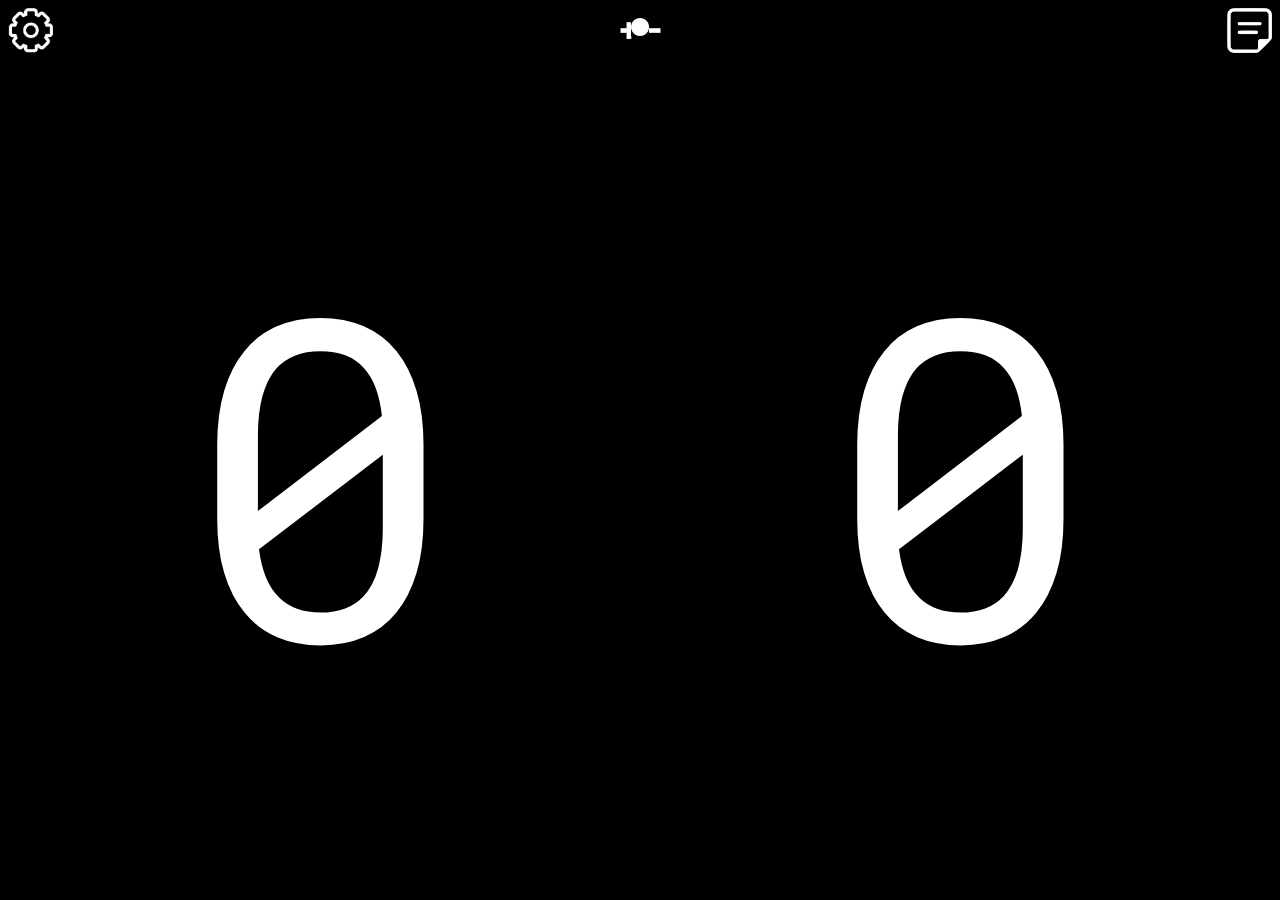
<file: volleyballScoreBoard.html>
<!DOCTYPE html>
<html lang="en">
<head>
    <meta charset="UTF-8">
    <meta name="viewport" content="width=device-width, initial-scale=1.0, maximum-scale=1.0, user-scalable=no">
    <meta name="HandheldFriendly" content="true">
    <link rel="stylesheet" href="css/small.css">
    <link rel="icon" type="image/x-icon" href="images/volleyballIcon.ico">
    <title>Volleyball Score Board</title>
</head>
<body>
    
    <img class="settingsIcon icon" src="images/settingsIcon.png" alt="settingsIcon" onclick="settingsToggle()">
    
    <img class="adjustmentBtnsIcon icon" src="images/adjustmentBtnsOff.png" alt="adjustmentBtnsIcon" onclick="adustmentBtnsToggle()">

    <img class="notesIcon icon" src="images/notesIcon.png" alt="notesIcon" onclick='notesToggle()'>

    <img class="resetIcon icon" src="images/resetIcon.png" alt="resetIcon" onclick="reset()">

    <div class="blank" onclick="blank()"></div>

    <img class="iconsBtnsToggle" src="images/whiteDot.png" alt="iconsBtnsToggle" onclick="iconsBtnsToggle()">
         
    <div class="leftScore card" onclick="leftScoreIncrease()" oncontextmenu="leftScoreDecrease()">
        <p class="leftNumber"></p>
    </div>

    

    <div class="rightScore card" onclick="rightScoreIncrease()" oncontextmenu="rightScoreDecrease()">
        <p class="rightNumber"></p>
    </div>

    <div class="leftAdjustments">
        <p class="leftPlus adbox" onclick="leftScoreIncrease()"> + </p>
        <p class="leftMinus adbox" onclick="leftScoreDecrease()"> - </p>
    </div>

    <div class="rightAdjustments">
        <p class="rightPlus adbox" onclick="rightScoreIncrease()"> + </p>
        <p class="rightMinus adbox" onclick="rightScoreDecrease()"> - </p>
    </div>

    <div class="settingsView">
        <div class="settingsContent">
            <h2 onclick="settingsToggle()">X</h2>
            <label for="backColor">Background Color</label>
            <input type="color" id="backColor" value="#000000" onfocus="deApply()">
            <!-- <label for="max">Max Count</label>
            <input type="text" id="max" name="Max Count" placeholder="99" onfocus="deApply(), this.value=''" > -->
            <input type="submit" value="Default" id="Default" onclick="preset()"></input> 
            <input type="submit" value="Preset 1" id="preset1" onclick="preset(1)"></input>
            <input type="submit" value="Preset 2" id="preset2" onclick="preset(2)"></input>
            <input type="submit" value="Preset 3" id="preset3" onclick="preset(3)"></input>
            <label for="max">Left Key Increase</label>
            <input type="text" id="LIKey" name="Max Count" value="ArrowUp" onfocus="deApply(), this.value=''" >
            <label for="max">Left Key Decrease</label>
            <input type="text" id="LDKey" name="Max Count" value="ArrowDown" onfocus="deApply(), this.value=''" >
            <label for="max">Right Key Increase</label>
            <input type="text" id="RIKey" name="Max Count" value="ArrowRight" onfocus="deApply(), this.value=''" >
            <label for="max">Left Key Decrease</label>
            <input type="text" id="RDKey" name="Max Count" value="ArrowLeft" onfocus="deApply(), this.value=''" >
            <input type="submit" value="Apply" id="applyBtn" onclick="apply()"></input>
            <input type="submit" value="Reset" id="resetBtn" onclick="reset()"></input>
        </div>
    </div>
    
    <div class="notesView">
        <div class="notesContent">
            <h1>NOTES ON USAGE</h1>
            <h6>General Increment: Left Click</h6>
            <h6>General Decrement: Right Click</h6>
            <h6>Go to SETTINGS to view and set custom keybindings </h6>

            <h1></h1>
        </div>

    </div>

</body>

<footer>
    <script src="js/main.js"></script>
</footer>

</html>
</file>
<file: css/small.css>
@import url('https://fonts.googleapis.com/css2?family=Roboto+Mono&display=swap');

:root {
    --background: #000000;
    --textColor: #FFFFFF;
    --font: 'Roboto Mono', monospace;
    --imgSize: 5vh;
}

body {
    display: grid;
    grid-template-columns: 1fr 1fr;
    grid-template-rows: 6vh 94vh;
    background-color: var(--background);
    align-self: center;
    margin: 0;
}

.icon {
    width: var(--imgSize);
    height: var(--imgSize);
}

.settingsIcon {
    grid-column: 1;
    grid-row: 1;
    justify-self: left;
}

.adjustmentBtnsIcon {
    grid-column: 1/3;
    grid-row: 1;
    justify-self: center;
}

.adjustmentBtnsIconOn {
    grid-column: 1/3;
    grid-row: 1;
    justify-self: center;
}

.notesIcon {
    grid-column: 2;
    grid-row: 1;
    justify-self: right;
}

.iconsBtnsToggle {
    width: 2vh;
    grid-column: 1/3;
    grid-row: 1;
    justify-self: center;
    align-self: center;
}

.resetIcon {
    grid-column: 2;
    grid-row: 1/4;
    justify-self: center;
    align-self: center;
}

.blank {
    grid-column: 1/5;
    grid-row: 2/5;
}

.leftScore {
    grid-column: 1;
    grid-row: 2;
}

.rightScore {
    grid-column: 2;
    grid-row: 2;
}

.leftAdjustments {
    grid-column: 1;
    grid-row: 3;
    font-size: 6vw;
    display: none;
    color: var(--textColor);
    text-align: center;
}

.rightAdjustments {
    grid-column: 2;
    grid-row: 3;
    font-size: 6vw;
    display: none;
    color: var(--textColor);
    text-align: center;
}


.adbox {
    border-style: solid;
    border-radius: 1vw;
    border-color: var(--textColor);
    width: 9vw;
    height: 9vw;
    padding: auto;
    cursor: pointer;
}

img {
    margin: 5px;
    display: block;
    padding: 3px;
    width: var(--imgSize);
    cursor: pointer;
    -webkit-user-select: none;        
    -moz-user-select: none;
    -ms-user-select: none;
    user-select: none;
}

p {
    font-family: var(--font);
    justify-self: center;
    align-self: center;
    margin: auto;
    padding: auto;
    -webkit-user-select: none;        
    -moz-user-select: none;
    -ms-user-select: none;
    user-select: none;
}

.settingsView {
    width: 20%;
    position: absolute;
    display: grid;
    transform: translate(-50%,-50%);
    top: 50%;
    left: 50%;
    border-radius: 5px;
    background-color: #f2f2f2;
    padding: 20px;
}

.settingsContent {
    display: grid;
    align-self: center;
    justify-self: center;
    grid-template-columns: 1fr 1fr;
    gap: 0.9vw;
    font-family: var(--font);
    font-size: 15px;
    color: black;
}

h1 {
    margin: 5px;
}

h2 {
    font-size: 20px;
    margin-top: -20px;
    position: fixed;
    margin: 0;
    justify-self: right;
    align-self: start;
    cursor: pointer;
}

h6 {
    margin: 1px;
}

.card {
    margin-bottom: 20px;
    justify-self: center;
    align-self: center;
    font-size: 35vw;
    cursor: pointer;
    display: grid;
    height: 100%;
    width: 100%;
    color: var(--textColor);
}

.off {
    display: none;
}

.on {
    display: flex;
}

input[type=text], select {
    width: 100%;
    padding: 12px 20px;
    margin: 8px 0;
    display: inline-block;
    border: 1px solid #ccc;
    border-radius: 4px;
    box-sizing: border-box;
    font-family: var(--font);
}

input[type=submit] {
    width: 100%;
    background-color: #000000;
    color: white;
    padding: 14px 20px;
    margin: 8px 0px;
    border: none;
    border-radius: 4px;
    cursor: pointer;
    font-family: var(--font);
}

input[type=color] {
    justify-self: left;
}

.bodySmall {
    grid-template-rows: 5vh 75vh 20vh;
}

.notesView {
    position: absolute;
    transform: translate(-50%,-50%);
    top: 50%;
    left: 50%;
    border-radius: 5px;
    background-color: #f2f2f2;
    padding: 20px;
}

.notesContent {
    display: grid;
    align-items: center;
    grid-template-columns: 21vw;
    gap: 0.9vw;
    font-family: var(--font);
    font-size: 1.1vw;
    color: black;
    text-align: center;
}
</file>
